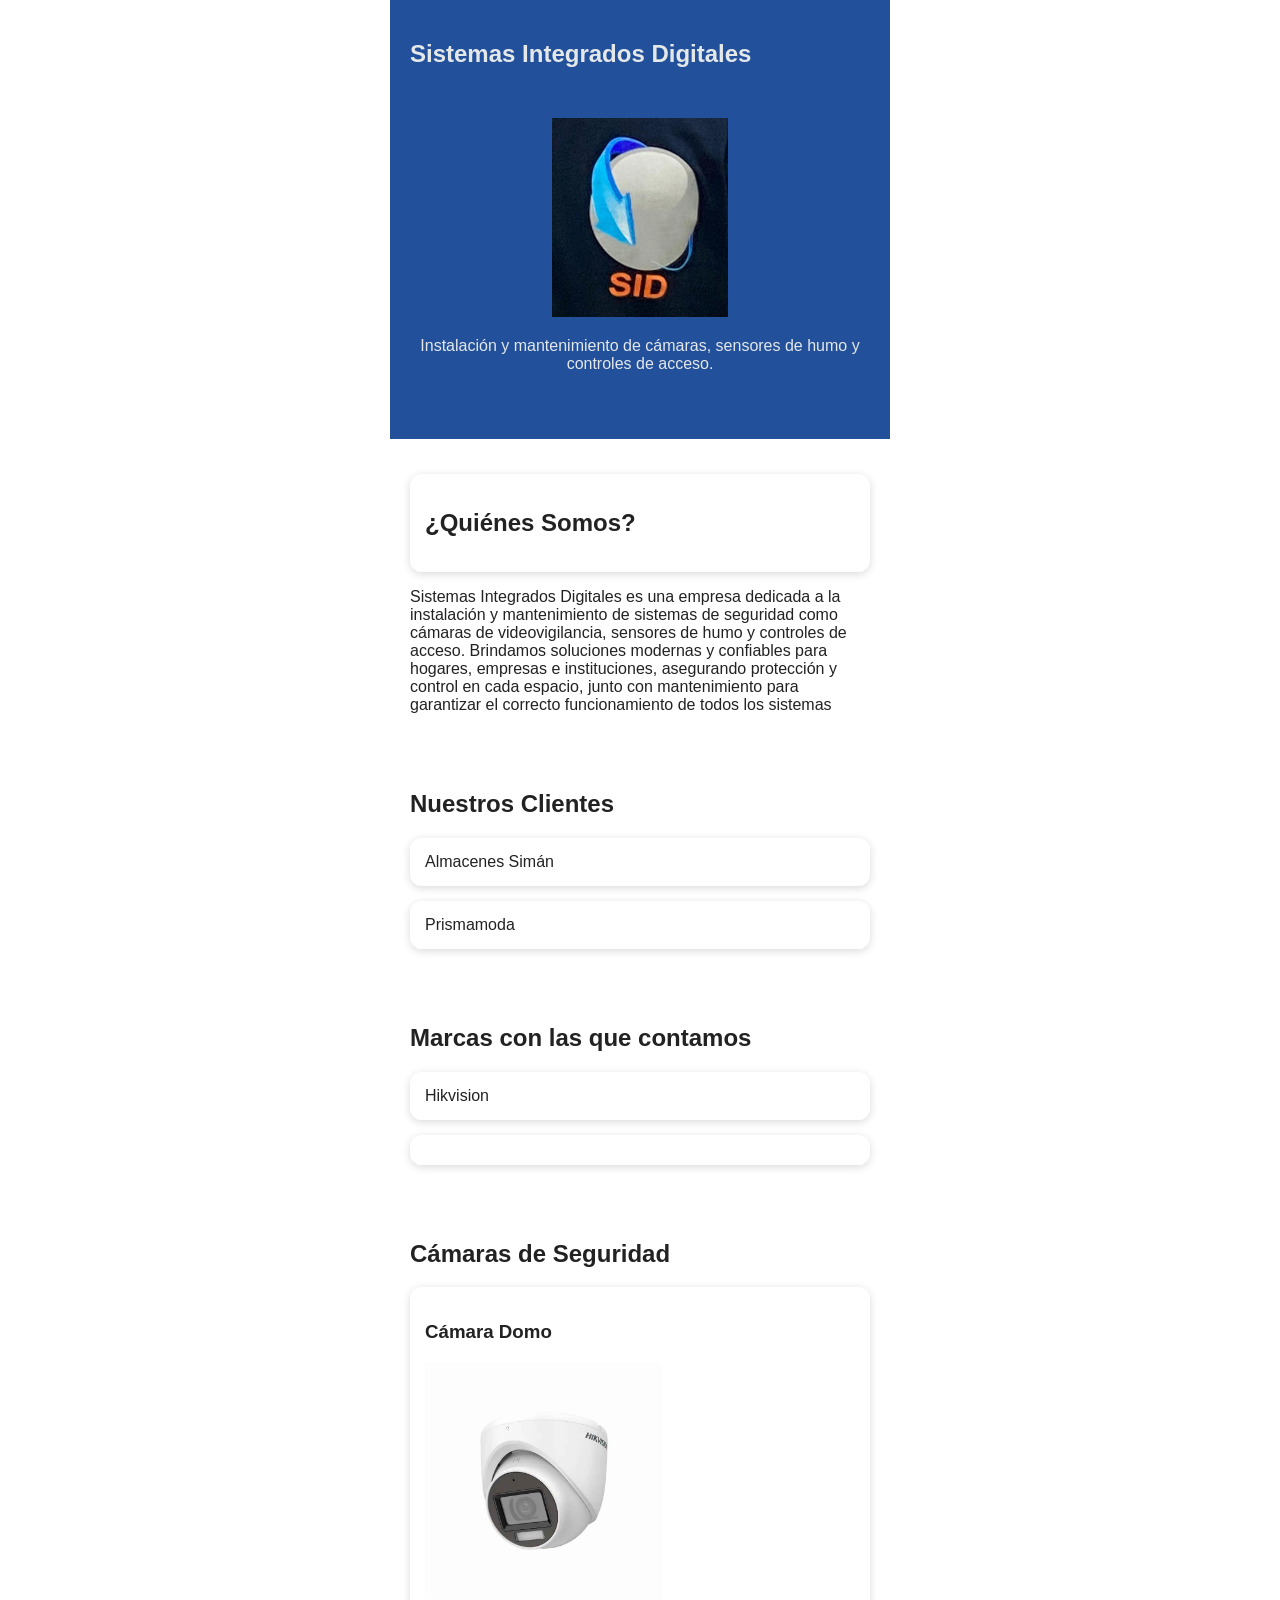
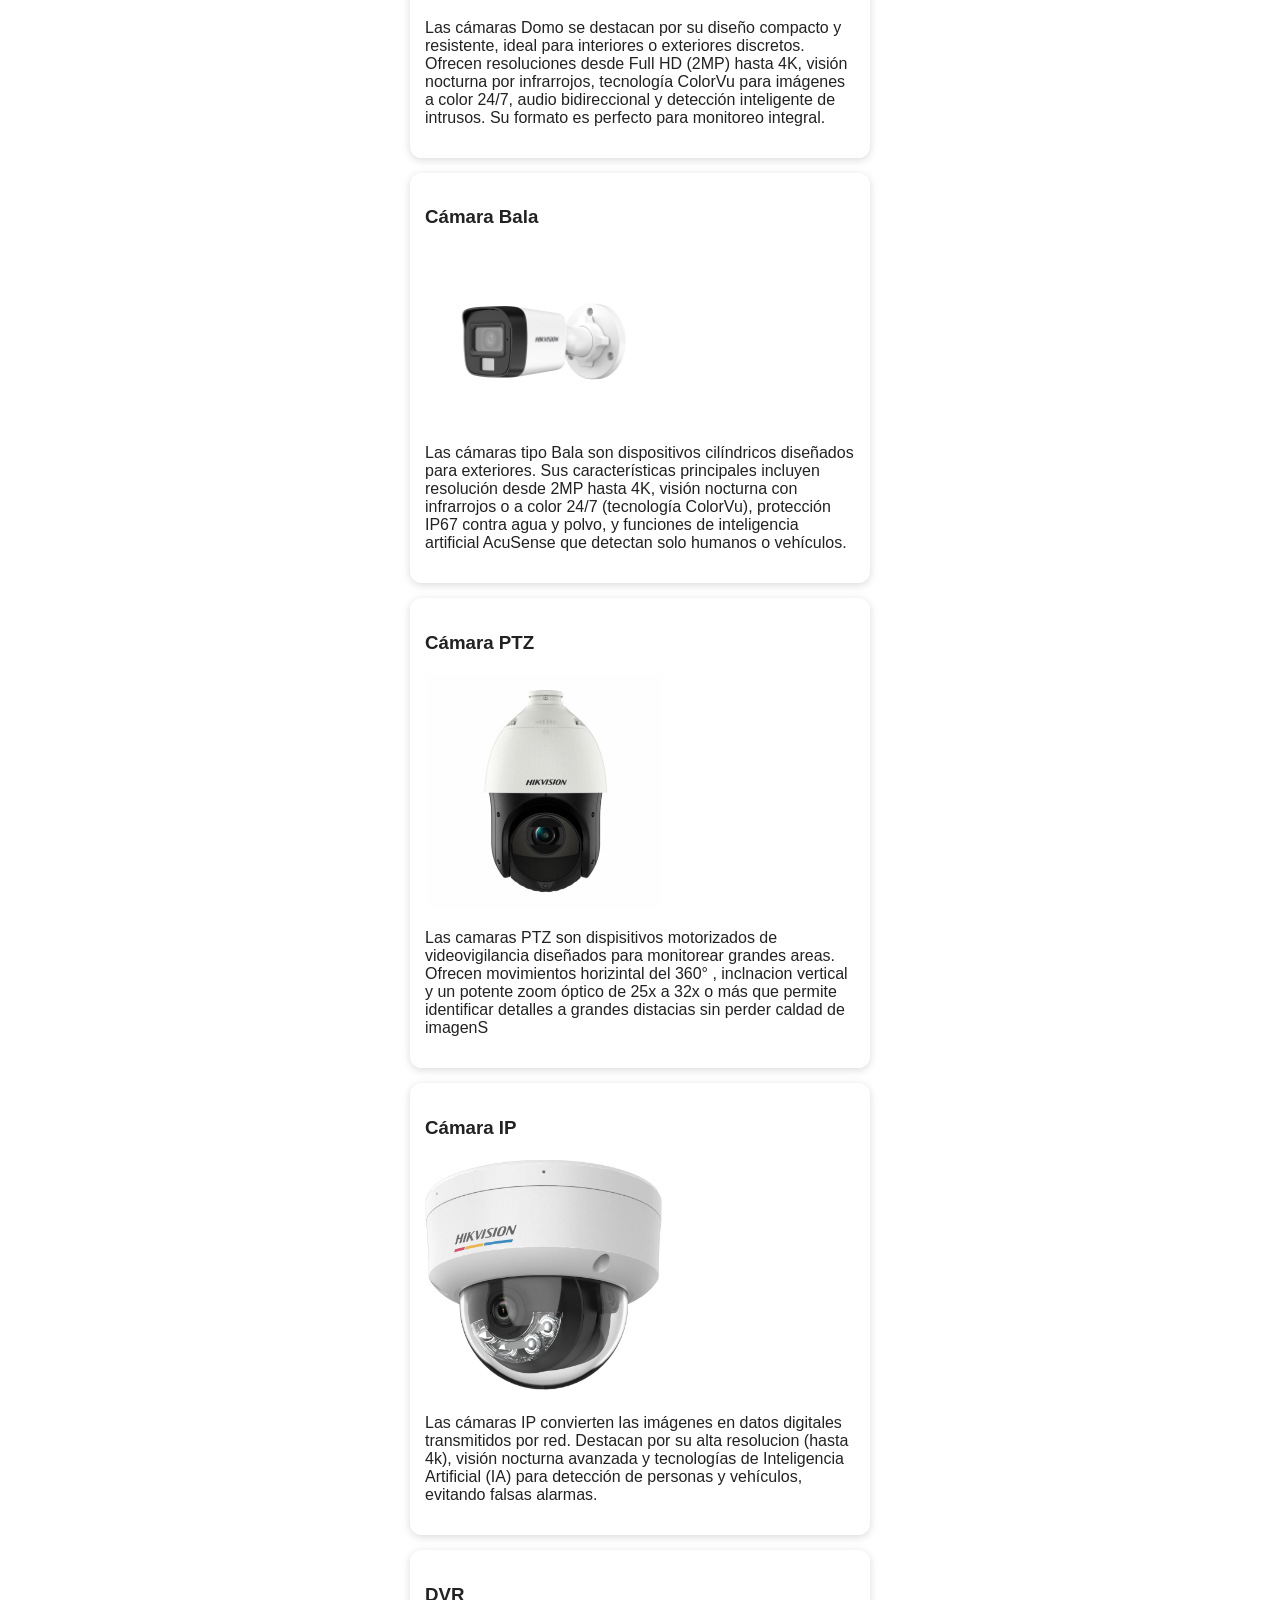
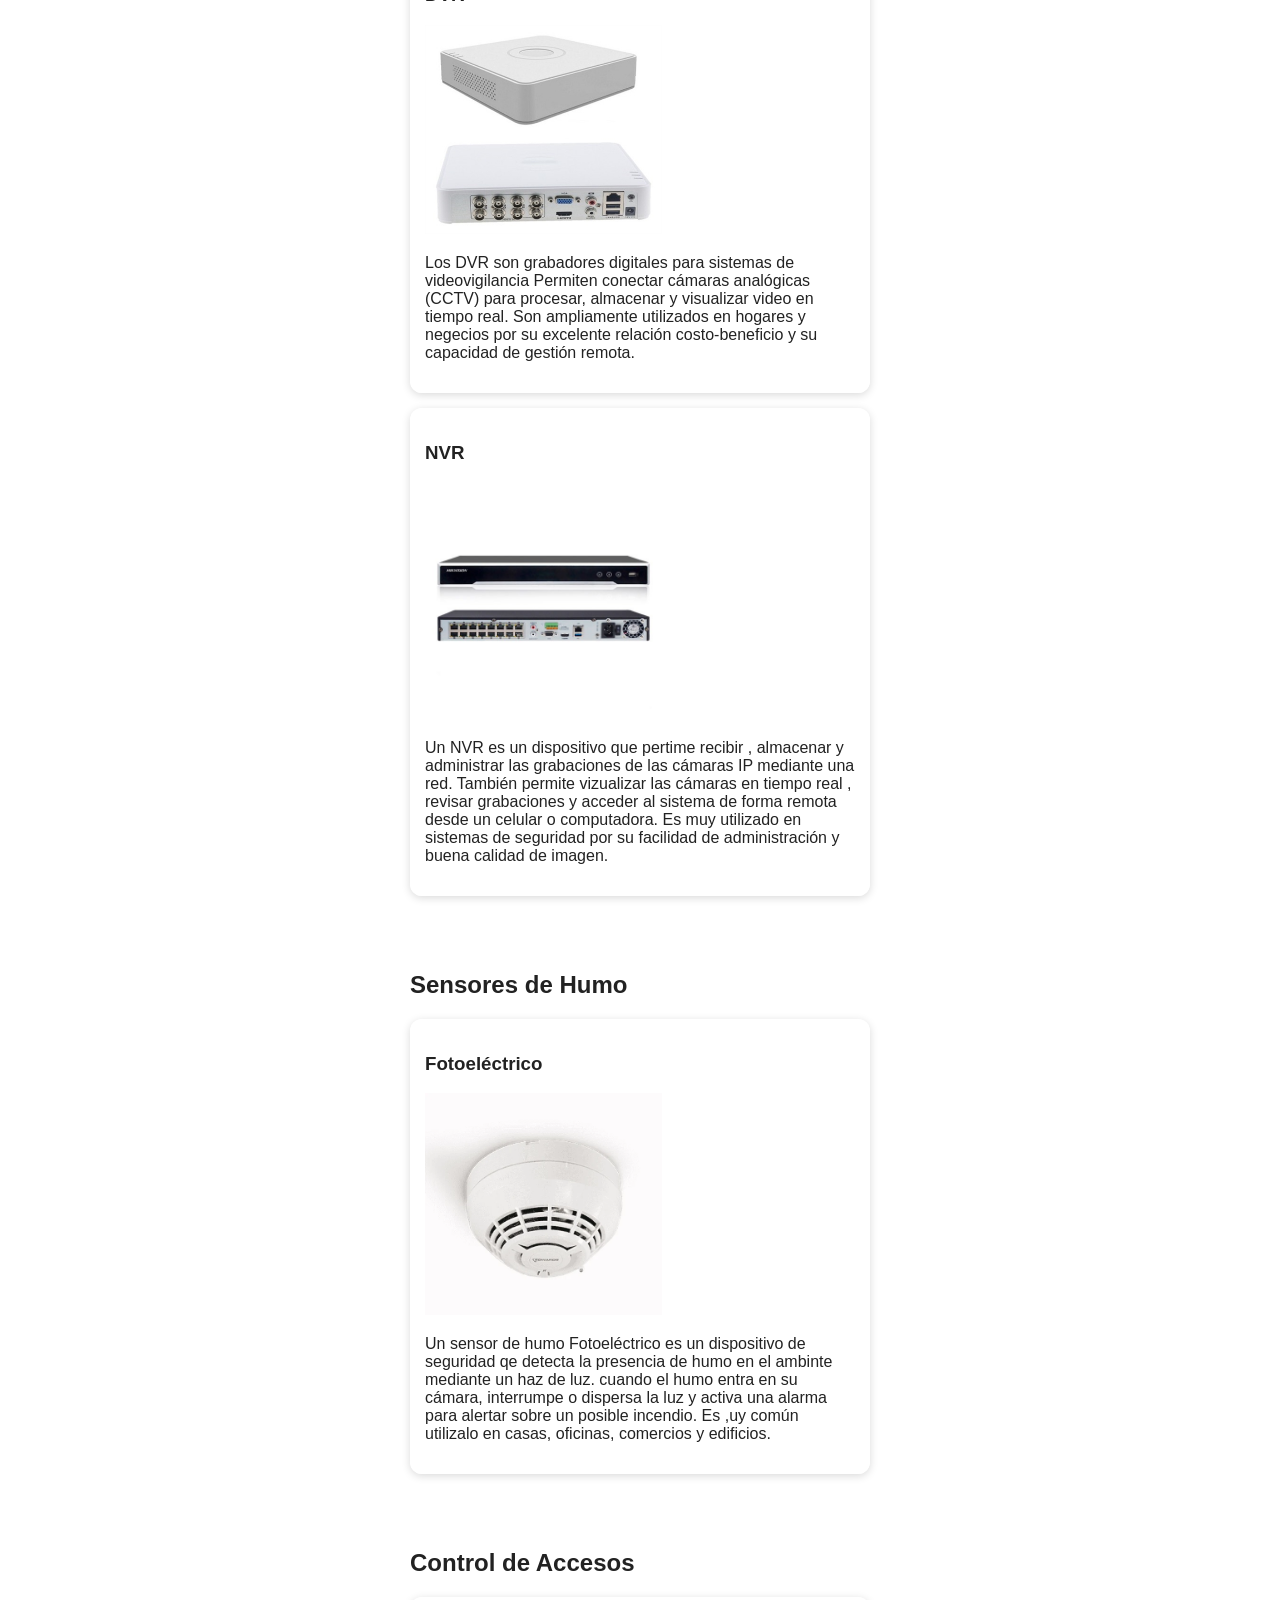
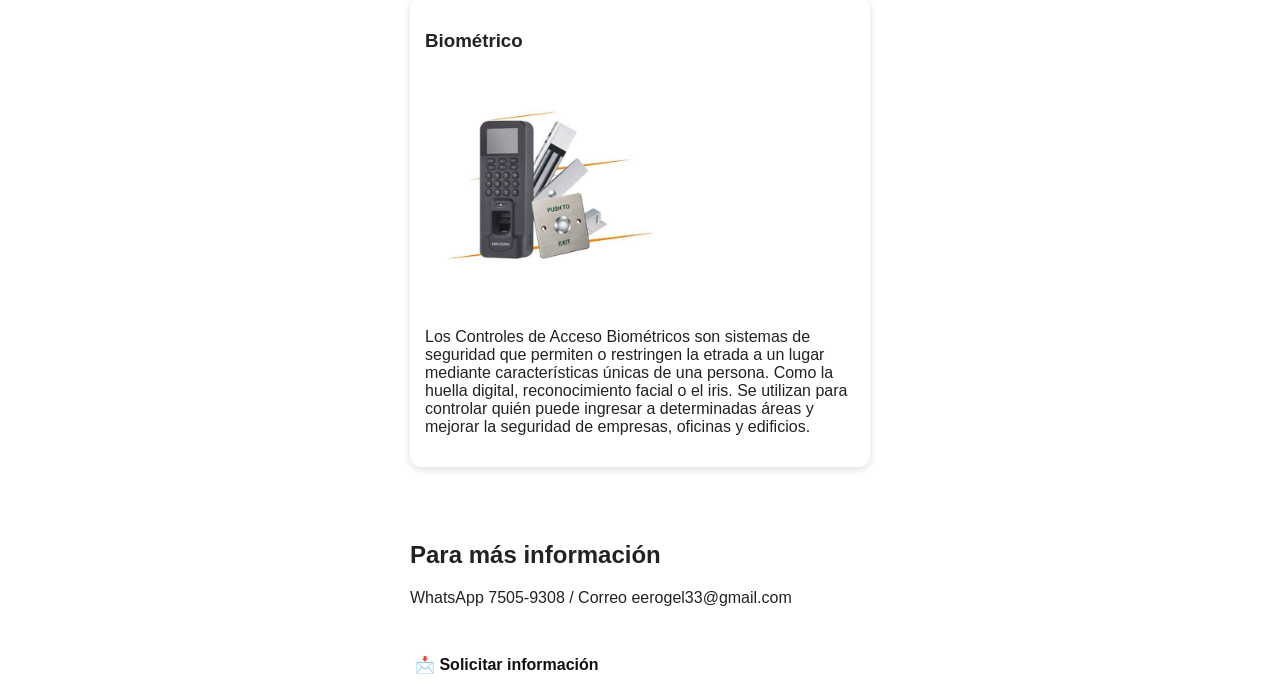
<file: index.html>
<!DOCTYPE html>
<html lang="es">
<head>
<meta charset="UTF-8">
<meta name="viewport" content="width=device-width, initial-scale=1.0">
<title>Sistemas Integrados Digitales</title>
<link rel="stylesheet" href="style.css">
</head>
<body>
<header class="hero">


<nav><h1>Sistemas Integrados Digitales</h1></nav>

<section class="banner">
<div style="display: inline-block; padding: 0; margin: 0;">
  <img src="img/logo SID.jfif" style="width: 40%; max-height: 600px; object-fit: cover;">
</div>

<p>Instalación y mantenimiento de cámaras, sensores de humo y controles de acceso.</p>
</section>
</header>



<section id="empresa"><div class="card"><h2>¿Quiénes Somos?</h2></div>
    <p>Sistemas Integrados Digitales es una empresa dedicada a la instalación y mantenimiento de sistemas de seguridad como cámaras de videovigilancia, sensores de humo y controles de acceso. Brindamos soluciones modernas y confiables para hogares, empresas e instituciones, asegurando protección y control en cada espacio, junto con mantenimiento para garantizar el correcto funcionamiento de todos los sistemas</p></section>



<section id="clientes"><h2>Nuestros Clientes</h2>
    <div class="card">Almacenes Simán</div>
    <div class="card">Prismamoda</div>
</section>


<section id="Marcas"><h2>Marcas con las que contamos</h2>
    <div class="card">Hikvision</div>
    <div class="card"></div>
</section>



<section id="camaras"><h2>Cámaras de Seguridad</h2>


<div class="card"><h3>Cámara Domo</h3>

    <div style="display: inline-block; padding: 0; margin: 0;">
  <img src="img/domo.jpg" style="width: 55%; max-height: 600px; object-fit: cover;">
</div>

<p>Las cámaras Domo se destacan por su diseño compacto y resistente, ideal para interiores o exteriores discretos. Ofrecen resoluciones desde Full HD (2MP) hasta 4K, visión nocturna por infrarrojos, tecnología ColorVu para imágenes a color 24/7, audio bidireccional y detección inteligente de intrusos. Su formato es perfecto para monitoreo integral.</p></div>



<div class="card"><h3>Cámara Bala</h3>

    <div style="display: inline-block; padding: 0; margin: 0;">
  <img src="img/bala.jpg" style="width: 55%; max-height: 600px; object-fit: cover;">
</div>
<p>Las cámaras tipo Bala son dispositivos cilíndricos diseñados para exteriores. Sus características principales incluyen resolución desde 2MP hasta 4K, visión nocturna con infrarrojos o a color 24/7 (tecnología ColorVu), protección IP67 contra agua y polvo, y funciones de inteligencia artificial AcuSense que detectan solo humanos o vehículos.</p></div>


<div class="card"><h3>Cámara PTZ</h3>

  <div style="display: inline-block; padding: 0; margin: 0;">
  <img src="img/ptz.jpg" style="width: 55%; max-height: 600px; object-fit: cover;">
</div>
<p>Las camaras PTZ son dispisitivos motorizados de videovigilancia diseñados para monitorear grandes areas. Ofrecen movimientos horizintal del 360° , inclnacion vertical y un potente zoom óptico de 25x a 32x o más que permite identificar detalles a grandes distacias sin perder caldad de imagenS</p></div>


<div class="card"><h3>Cámara IP</h3>
  <div style="display: inline-block; padding: 0; margin: 0;">
  <img src="img/ip.jpg" style="width: 55%; max-height: 600px; object-fit: cover;">
</div>
  <p>Las cámaras IP convierten las imágenes en datos digitales transmitidos por red. Destacan por su alta resolucion (hasta 4k), visión nocturna avanzada y tecnologías de Inteligencia Artificial (IA) para detección de personas y vehículos, evitando falsas alarmas. </p></div>


<div class="card"><h3>DVR</h3>
   <div style="display: inline-block; padding: 0; margin: 0;">
  <img src="img/DVR.jpg" style="width: 55%; max-height: 600px; object-fit: cover;">
</div>
  <p>Los DVR son grabadores digitales para sistemas de videovigilancia Permiten conectar cámaras analógicas (CCTV) para procesar, almacenar y visualizar video en tiempo real. Son ampliamente utilizados en hogares y negecios por su excelente relación costo-beneficio y su capacidad de gestión remota.</p></div>

<div class="card"><h3>NVR</h3>
   <div style="display: inline-block; padding: 0; margin: 0;">
  <img src="img/NVR.jpg" style="width: 55%; max-height: 600px; object-fit: cover;">
</div>
  <p>Un NVR es un dispositivo que pertime recibir , almacenar y administrar las grabaciones de las cámaras IP mediante una red. También permite vizualizar las cámaras en tiempo real , revisar grabaciones y acceder al sistema de forma remota desde un celular o computadora. Es muy utilizado en sistemas de seguridad por su facilidad de administración y buena calidad de imagen. </p></div>
</section>

<section id="humo"><h2>Sensores de Humo</h2>

  <div class="card"><h3>Fotoeléctrico</h3>
     <div style="display: inline-block; padding: 0; margin: 0;">
  <img src="img/sensor.webp" style="width: 55%; max-height: 600px; object-fit: cover;">
</div>
    <p>Un sensor de humo Fotoeléctrico es un dispositivo de seguridad qe detecta la presencia de humo en el ambinte mediante un haz de luz. cuando el humo entra en su cámara, interrumpe o dispersa la luz y activa una alarma para alertar sobre un posible incendio. Es ,uy común utilizalo en casas, oficinas, comercios y edificios. </p></div></section>

<section id="acceso"><h2>Control de Accesos</h2>

  <div class="card"><h3>Biométrico</h3>
    <div style="display: inline-block; padding: 0; margin: 0;">
  <img src="img/acceso.jpeg" style="width: 55%; max-height: 600px; object-fit: cover;">
</div>
    <p>Los Controles de Acceso Biométricos son sistemas de seguridad que permiten o restringen la etrada a un lugar mediante características únicas de una persona. Como la huella digital, reconocimiento facial o el iris. Se utilizan para controlar quién puede ingresar a determinadas áreas y mejorar la seguridad de empresas, oficinas y edificios. </p></div></section>


<section id="contacto"><h2>Para más información</h2>
  <p>WhatsApp  7505-9308 /  Correo  eerogel33@gmail.com</p></section>


<script src="script.js"></script>


<a href="mailto:rogelb29@gmail.com?subject=Consulta%20sobre%20servicios" class="btn-correo">
    📩 Solicitar información
</a>
</body></html>
</file>
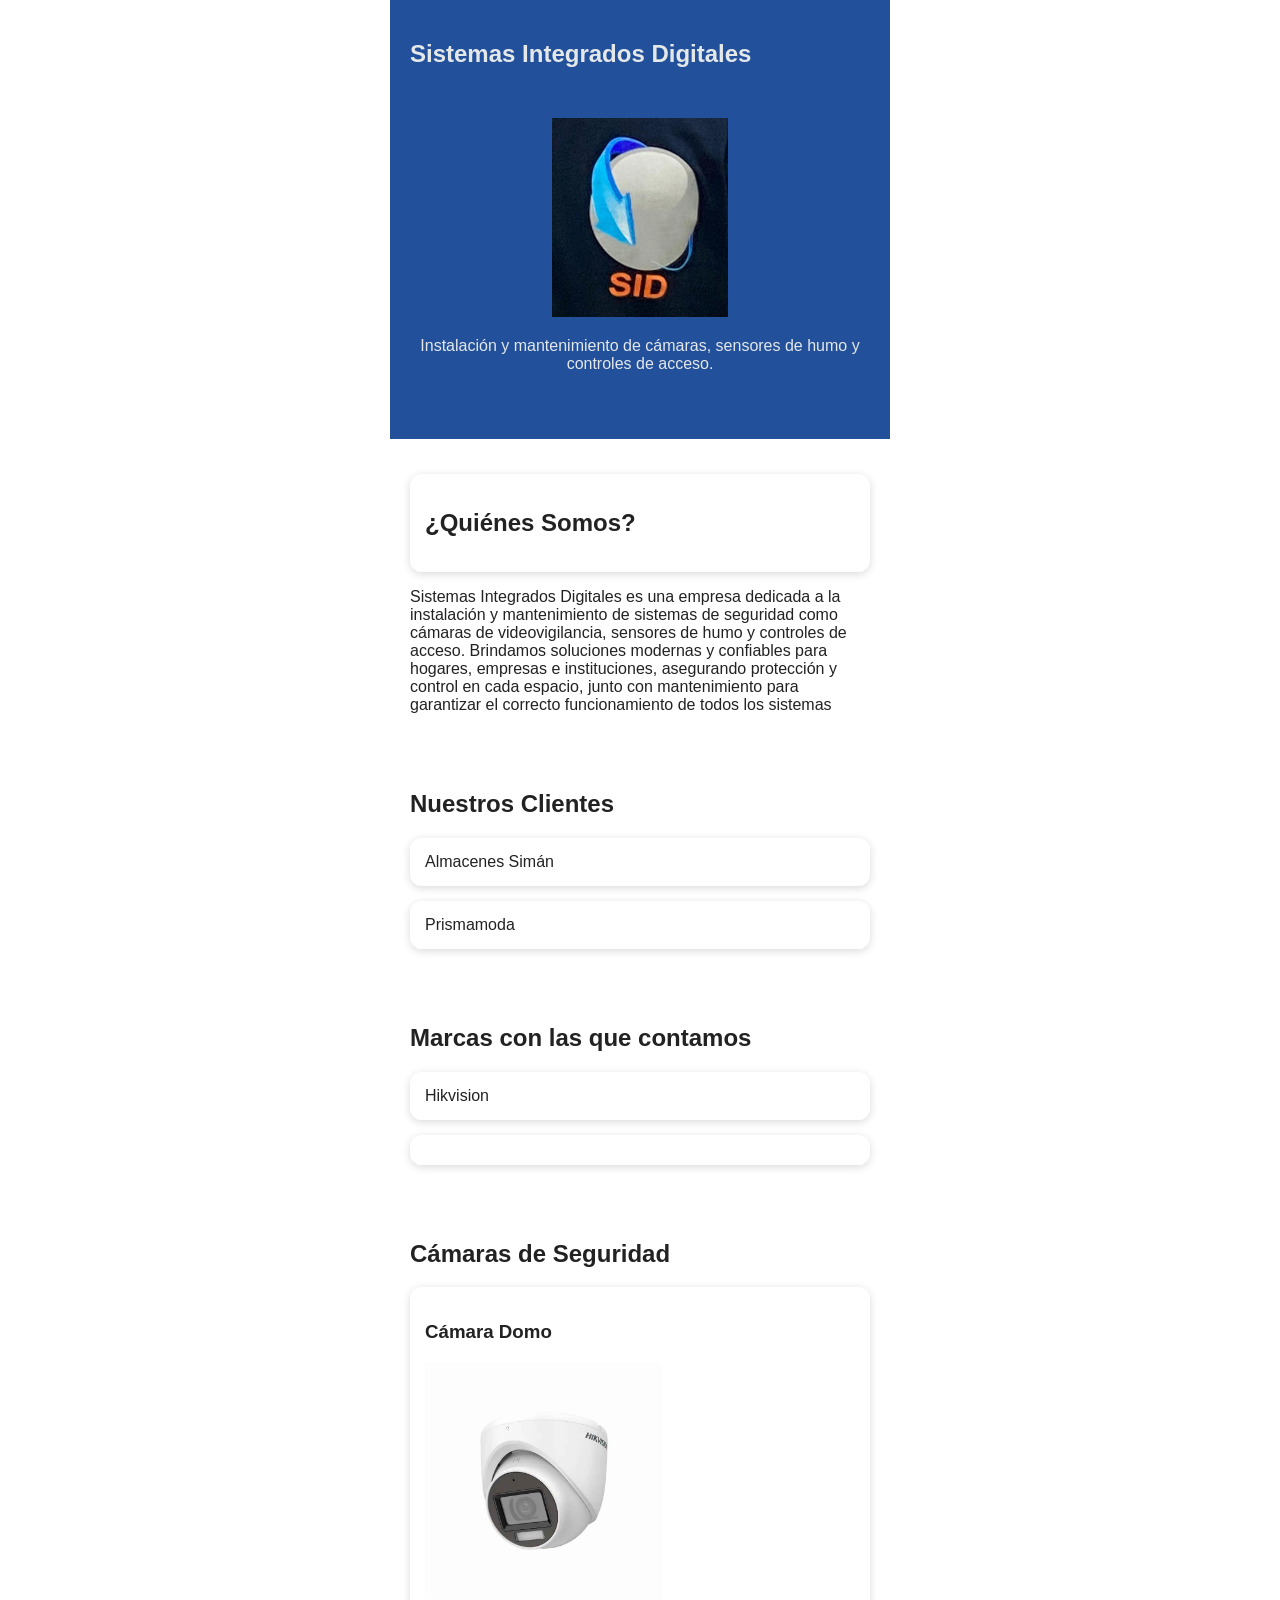
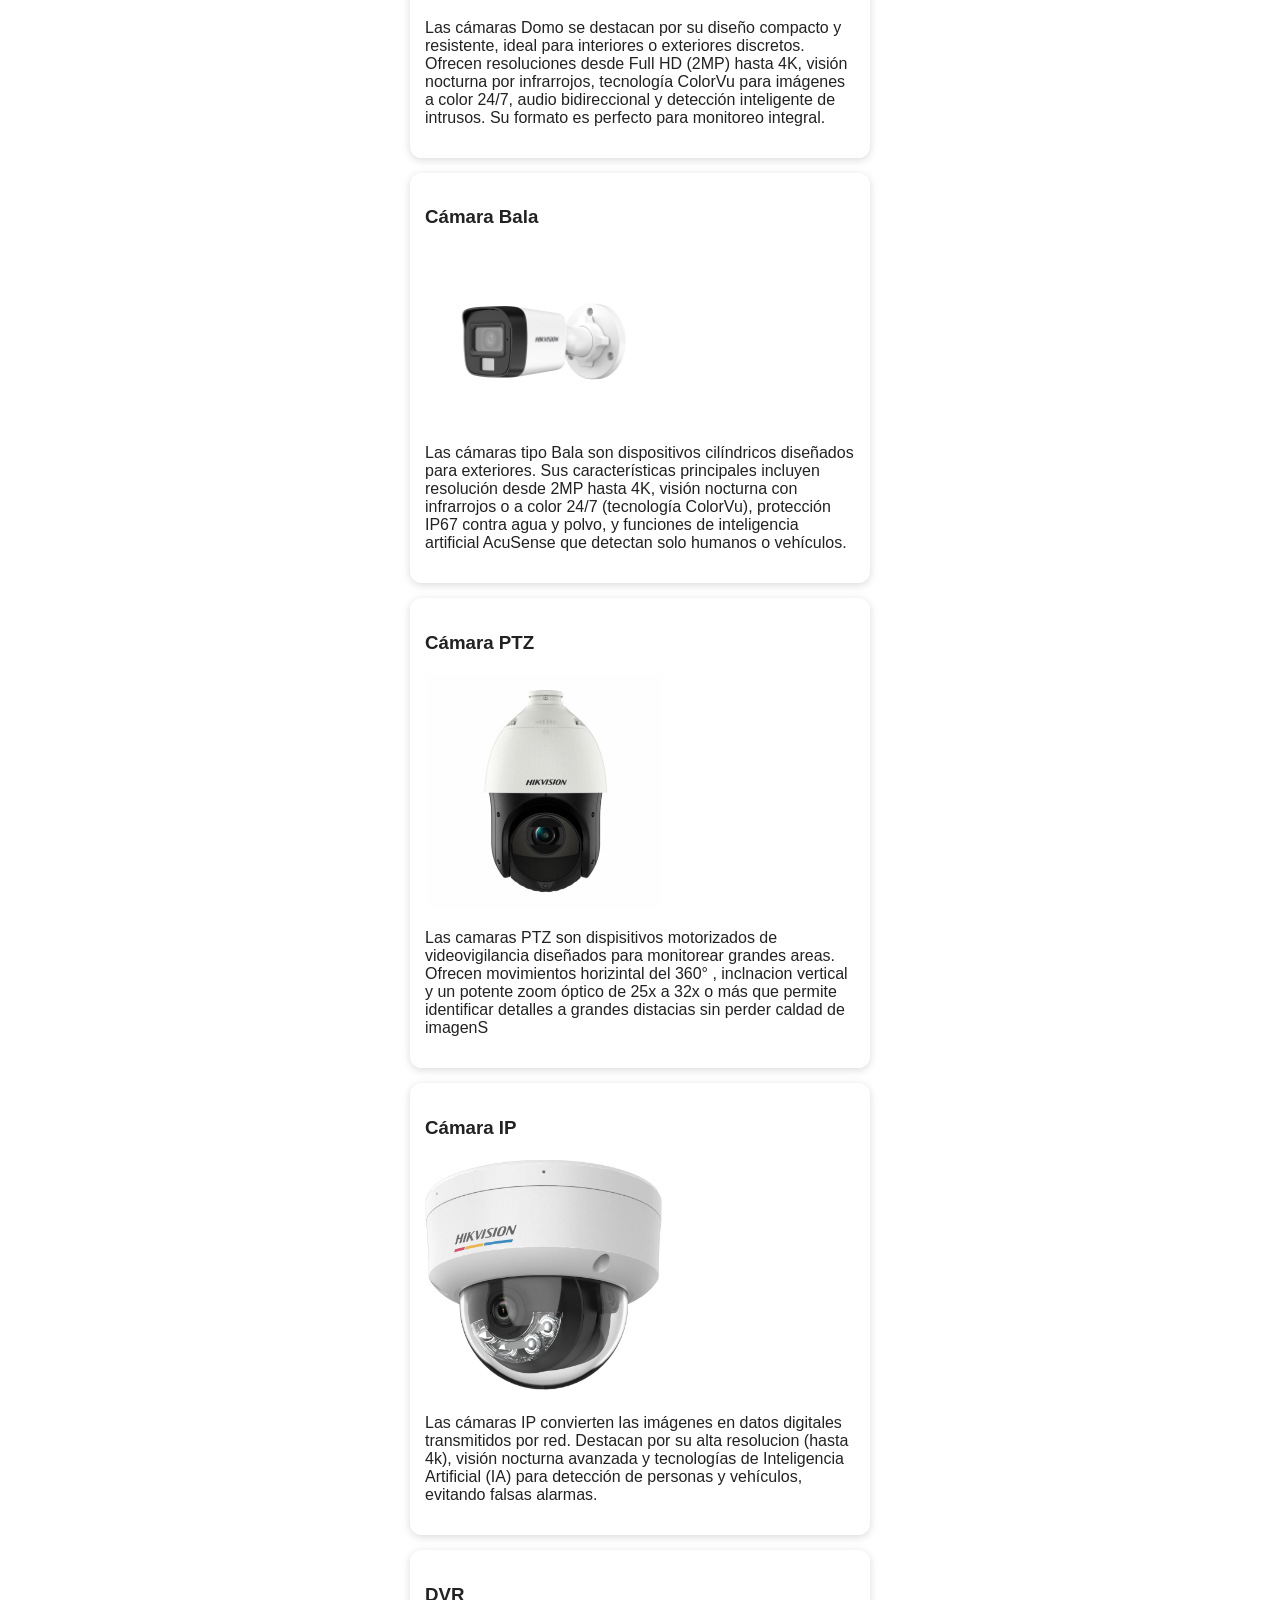
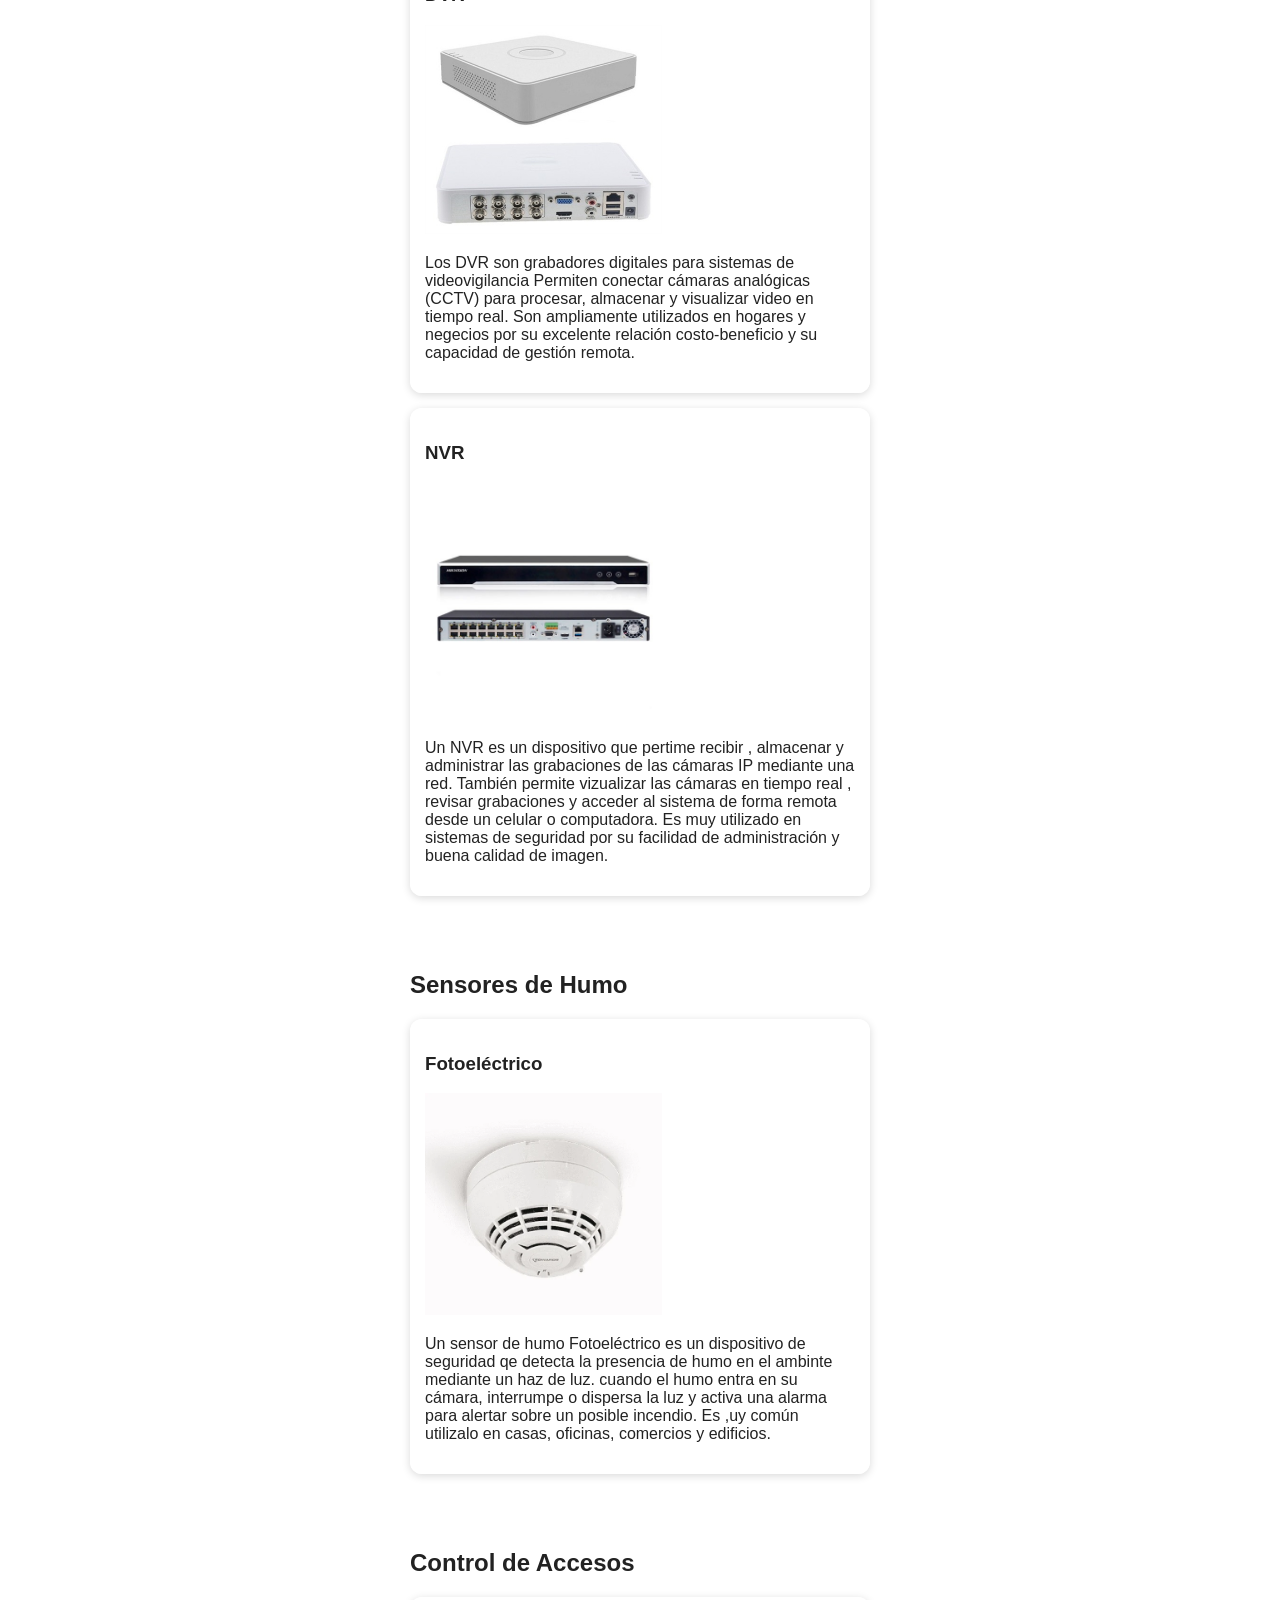
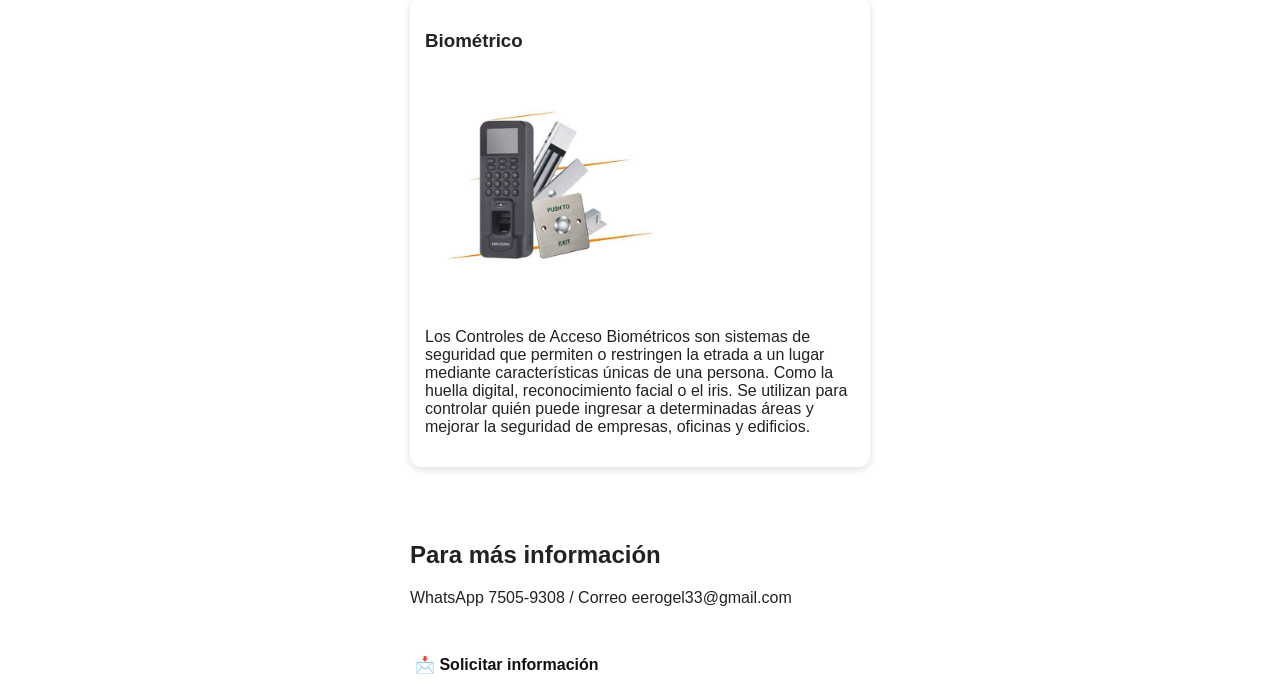
<file: index.html.html>
<!DOCTYPE html>
<html lang="es">
<head>
<meta charset="UTF-8">
<meta name="viewport" content="width=device-width, initial-scale=1.0">
<title>Sistemas Integrados Digitales</title>
<link rel="stylesheet" href="style.css">
</head>
<body>
<header class="hero">


<nav><h1>Sistemas Integrados Digitales</h1></nav>

<section class="banner">
<div style="display: inline-block; padding: 0; margin: 0;">
  <img src="img/logo SID.jfif" style="width: 40%; max-height: 600px; object-fit: cover;">
</div>

<p>Instalación y mantenimiento de cámaras, sensores de humo y controles de acceso.</p>
</section>
</header>



<section id="empresa"><div class="card"><h2>¿Quiénes Somos?</h2></div>
    <p>Sistemas Integrados Digitales es una empresa dedicada a la instalación y mantenimiento de sistemas de seguridad como cámaras de videovigilancia, sensores de humo y controles de acceso. Brindamos soluciones modernas y confiables para hogares, empresas e instituciones, asegurando protección y control en cada espacio, junto con mantenimiento para garantizar el correcto funcionamiento de todos los sistemas</p></section>



<section id="clientes"><h2>Nuestros Clientes</h2>
    <div class="card">Almacenes Simán</div>
    <div class="card">Prismamoda</div>
</section>


<section id="Marcas"><h2>Marcas con las que contamos</h2>
    <div class="card">Hikvision</div>
    <div class="card"></div>
</section>



<section id="camaras"><h2>Cámaras de Seguridad</h2>


<div class="card"><h3>Cámara Domo</h3>

    <div style="display: inline-block; padding: 0; margin: 0;">
  <img src="img/domo.jpg" style="width: 55%; max-height: 600px; object-fit: cover;">
</div>

<p>Las cámaras Domo se destacan por su diseño compacto y resistente, ideal para interiores o exteriores discretos. Ofrecen resoluciones desde Full HD (2MP) hasta 4K, visión nocturna por infrarrojos, tecnología ColorVu para imágenes a color 24/7, audio bidireccional y detección inteligente de intrusos. Su formato es perfecto para monitoreo integral.</p></div>



<div class="card"><h3>Cámara Bala</h3>

    <div style="display: inline-block; padding: 0; margin: 0;">
  <img src="img/bala.jpg" style="width: 55%; max-height: 600px; object-fit: cover;">
</div>
<p>Las cámaras tipo Bala son dispositivos cilíndricos diseñados para exteriores. Sus características principales incluyen resolución desde 2MP hasta 4K, visión nocturna con infrarrojos o a color 24/7 (tecnología ColorVu), protección IP67 contra agua y polvo, y funciones de inteligencia artificial AcuSense que detectan solo humanos o vehículos.</p></div>


<div class="card"><h3>Cámara PTZ</h3>

  <div style="display: inline-block; padding: 0; margin: 0;">
  <img src="img/ptz.jpg" style="width: 55%; max-height: 600px; object-fit: cover;">
</div>
<p>Las camaras PTZ son dispisitivos motorizados de videovigilancia diseñados para monitorear grandes areas. Ofrecen movimientos horizintal del 360° , inclnacion vertical y un potente zoom óptico de 25x a 32x o más que permite identificar detalles a grandes distacias sin perder caldad de imagenS</p></div>


<div class="card"><h3>Cámara IP</h3>
  <div style="display: inline-block; padding: 0; margin: 0;">
  <img src="img/ip.jpg" style="width: 55%; max-height: 600px; object-fit: cover;">
</div>
  <p>Las cámaras IP convierten las imágenes en datos digitales transmitidos por red. Destacan por su alta resolucion (hasta 4k), visión nocturna avanzada y tecnologías de Inteligencia Artificial (IA) para detección de personas y vehículos, evitando falsas alarmas. </p></div>


<div class="card"><h3>DVR</h3>
   <div style="display: inline-block; padding: 0; margin: 0;">
  <img src="img/DVR.jpg" style="width: 55%; max-height: 600px; object-fit: cover;">
</div>
  <p>Los DVR son grabadores digitales para sistemas de videovigilancia Permiten conectar cámaras analógicas (CCTV) para procesar, almacenar y visualizar video en tiempo real. Son ampliamente utilizados en hogares y negecios por su excelente relación costo-beneficio y su capacidad de gestión remota.</p></div>

<div class="card"><h3>NVR</h3>
   <div style="display: inline-block; padding: 0; margin: 0;">
  <img src="img/NVR.jpg" style="width: 55%; max-height: 600px; object-fit: cover;">
</div>
  <p>Un NVR es un dispositivo que pertime recibir , almacenar y administrar las grabaciones de las cámaras IP mediante una red. También permite vizualizar las cámaras en tiempo real , revisar grabaciones y acceder al sistema de forma remota desde un celular o computadora. Es muy utilizado en sistemas de seguridad por su facilidad de administración y buena calidad de imagen. </p></div>
</section>

<section id="humo"><h2>Sensores de Humo</h2>

  <div class="card"><h3>Fotoeléctrico</h3>
     <div style="display: inline-block; padding: 0; margin: 0;">
  <img src="img/sensor.webp" style="width: 55%; max-height: 600px; object-fit: cover;">
</div>
    <p>Un sensor de humo Fotoeléctrico es un dispositivo de seguridad qe detecta la presencia de humo en el ambinte mediante un haz de luz. cuando el humo entra en su cámara, interrumpe o dispersa la luz y activa una alarma para alertar sobre un posible incendio. Es ,uy común utilizalo en casas, oficinas, comercios y edificios. </p></div></section>

<section id="acceso"><h2>Control de Accesos</h2>

  <div class="card"><h3>Biométrico</h3>
    <div style="display: inline-block; padding: 0; margin: 0;">
  <img src="img/acceso.jpeg" style="width: 55%; max-height: 600px; object-fit: cover;">
</div>
    <p>Los Controles de Acceso Biométricos son sistemas de seguridad que permiten o restringen la etrada a un lugar mediante características únicas de una persona. Como la huella digital, reconocimiento facial o el iris. Se utilizan para controlar quién puede ingresar a determinadas áreas y mejorar la seguridad de empresas, oficinas y edificios. </p></div></section>


<section id="contacto"><h2>Para más información</h2>
  <p>WhatsApp  7505-9308 /  Correo  eerogel33@gmail.com</p></section>


<script src="script.js"></script>


<a href="https://mail.google.com/mail/?view=cm&fs=1&to=rogelb29@gmail.com&su=Consulta%20sobre%20servicios" 
   target="_blank" 
   class="btn-correo">
   📩 Solicitar información
</a>

</body></html>
</file>
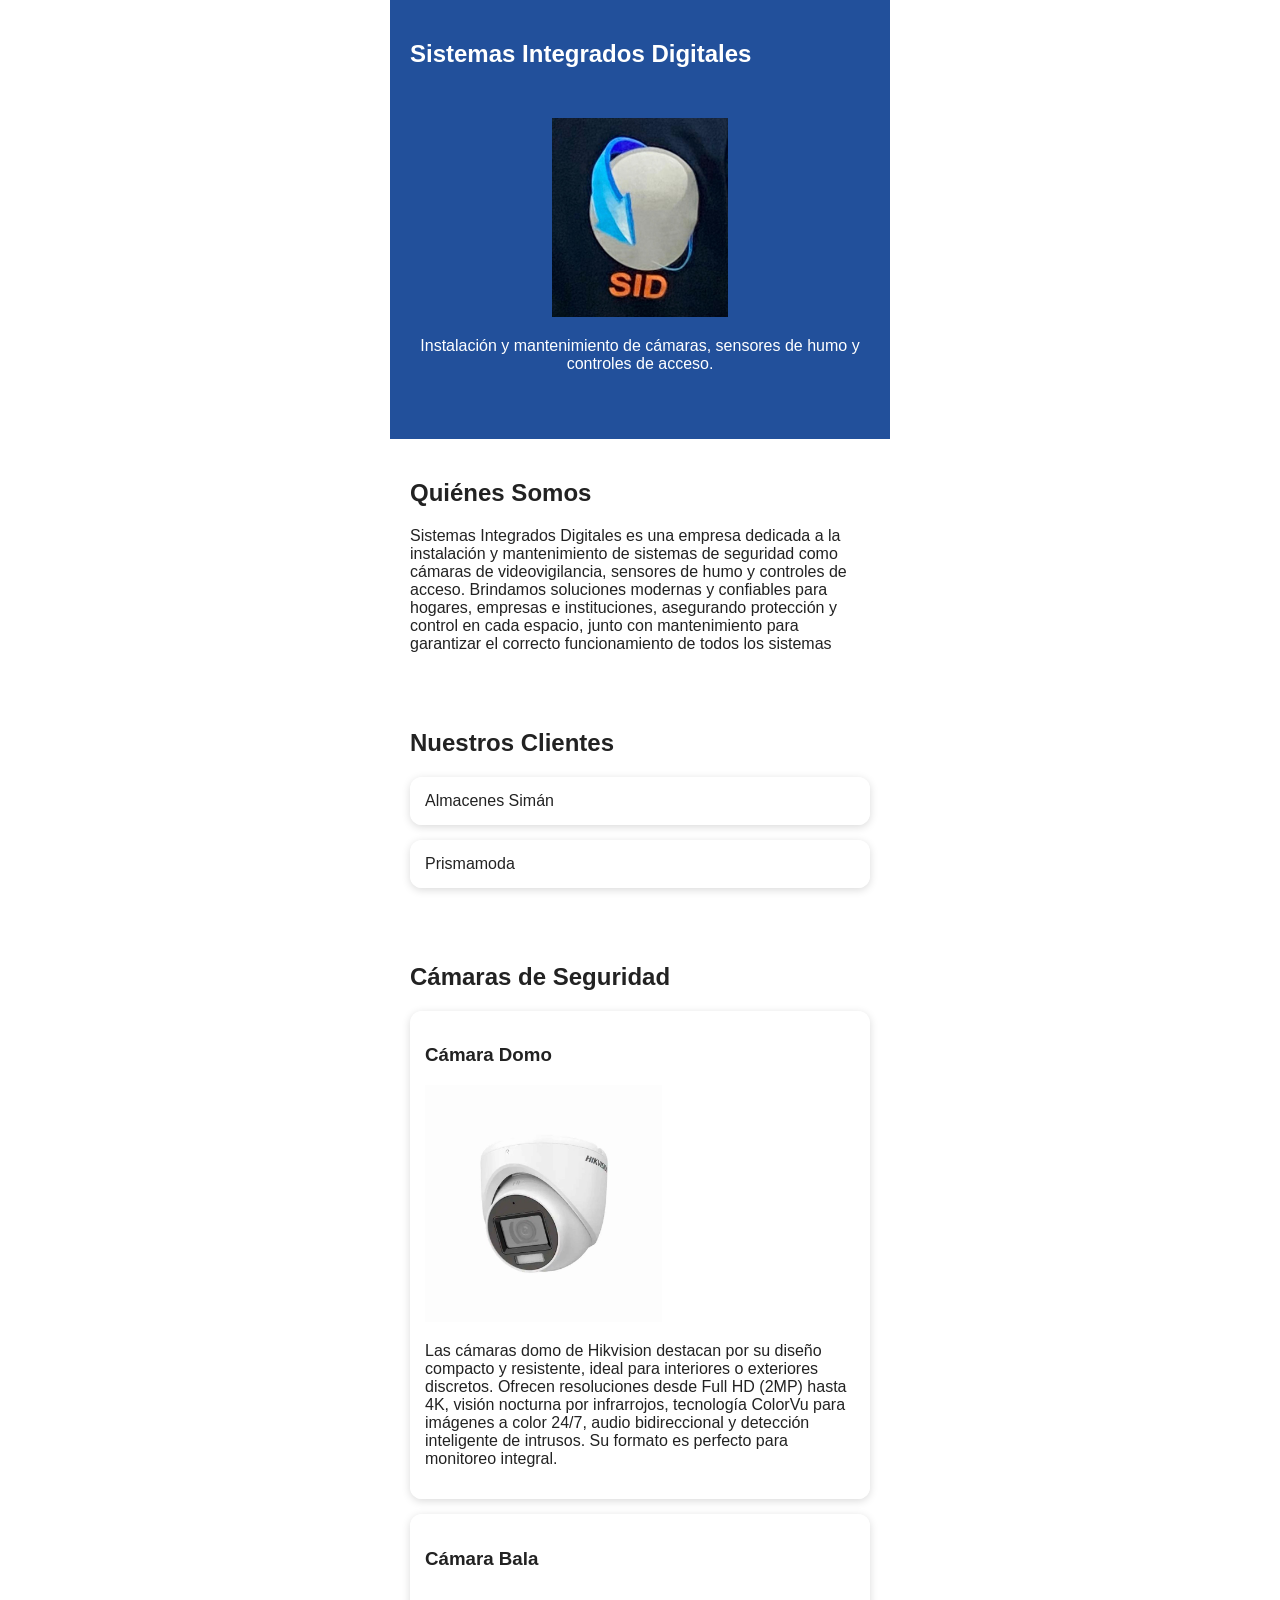
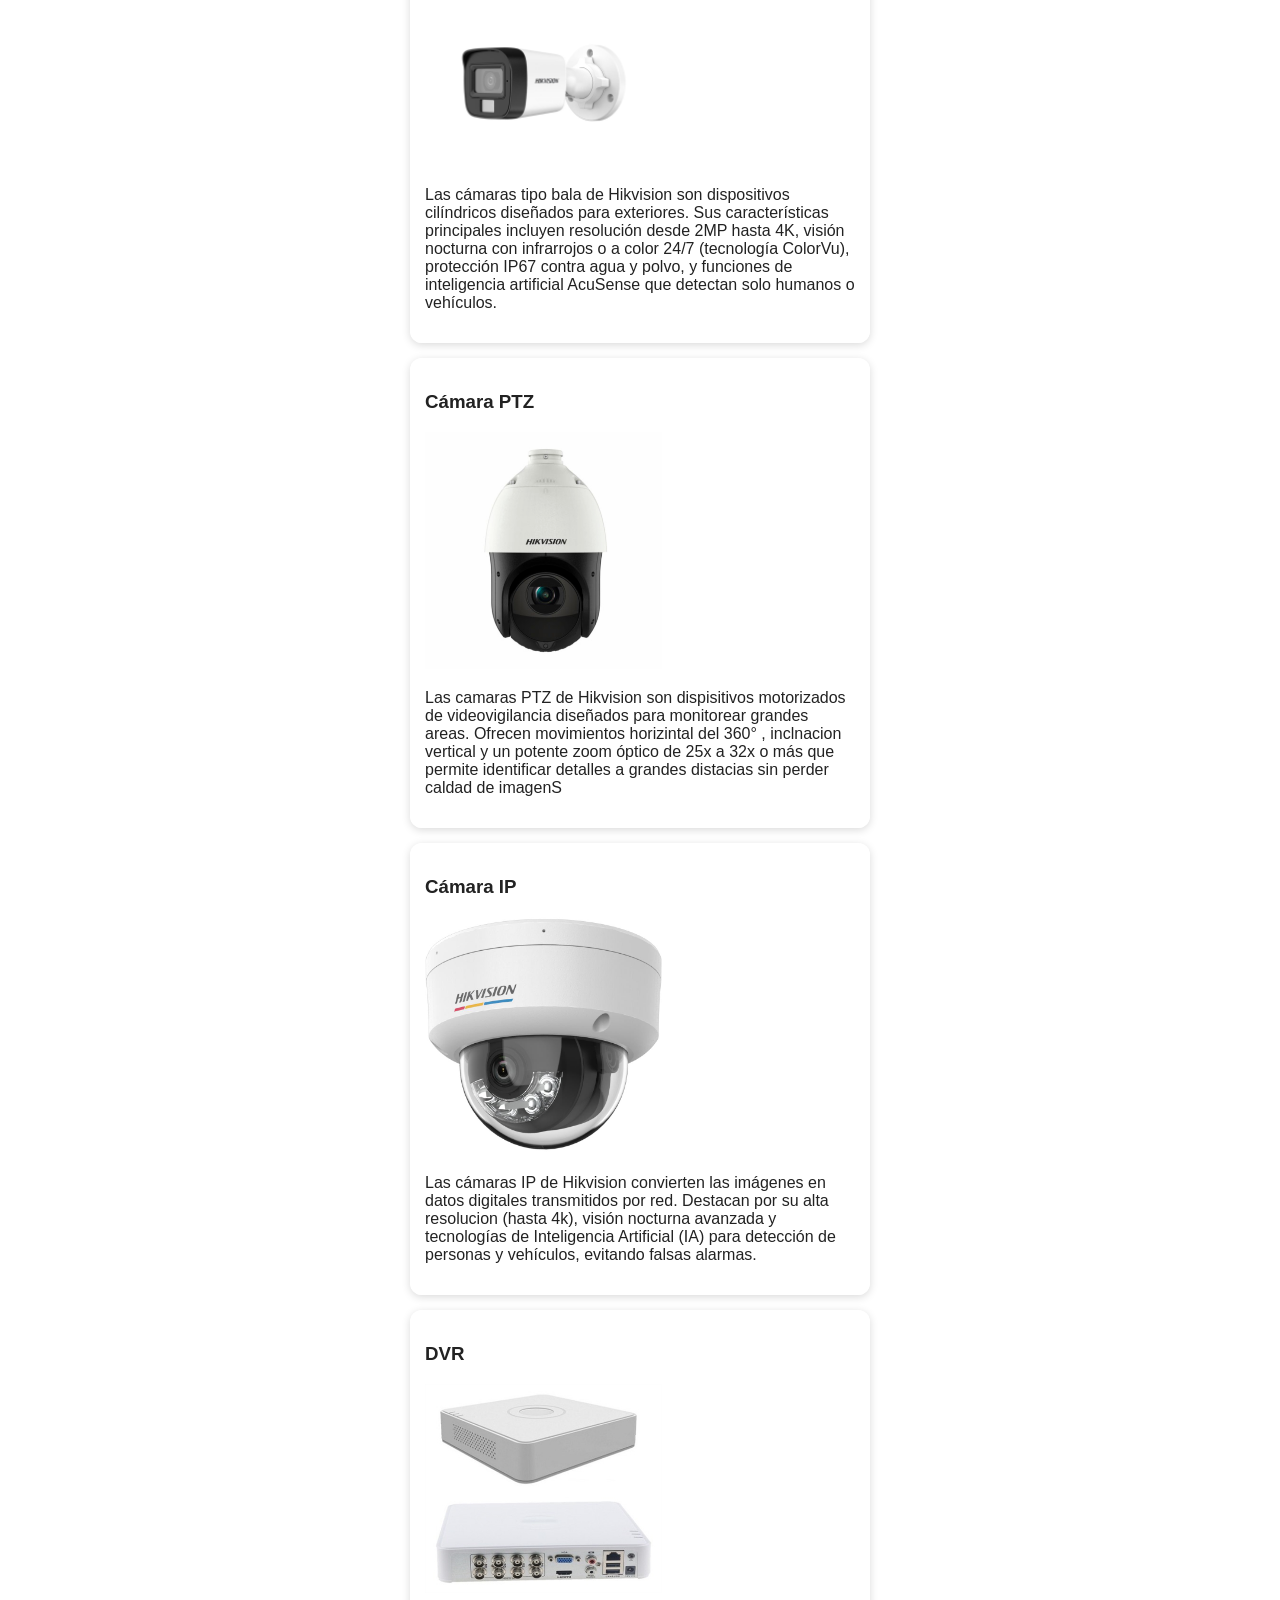
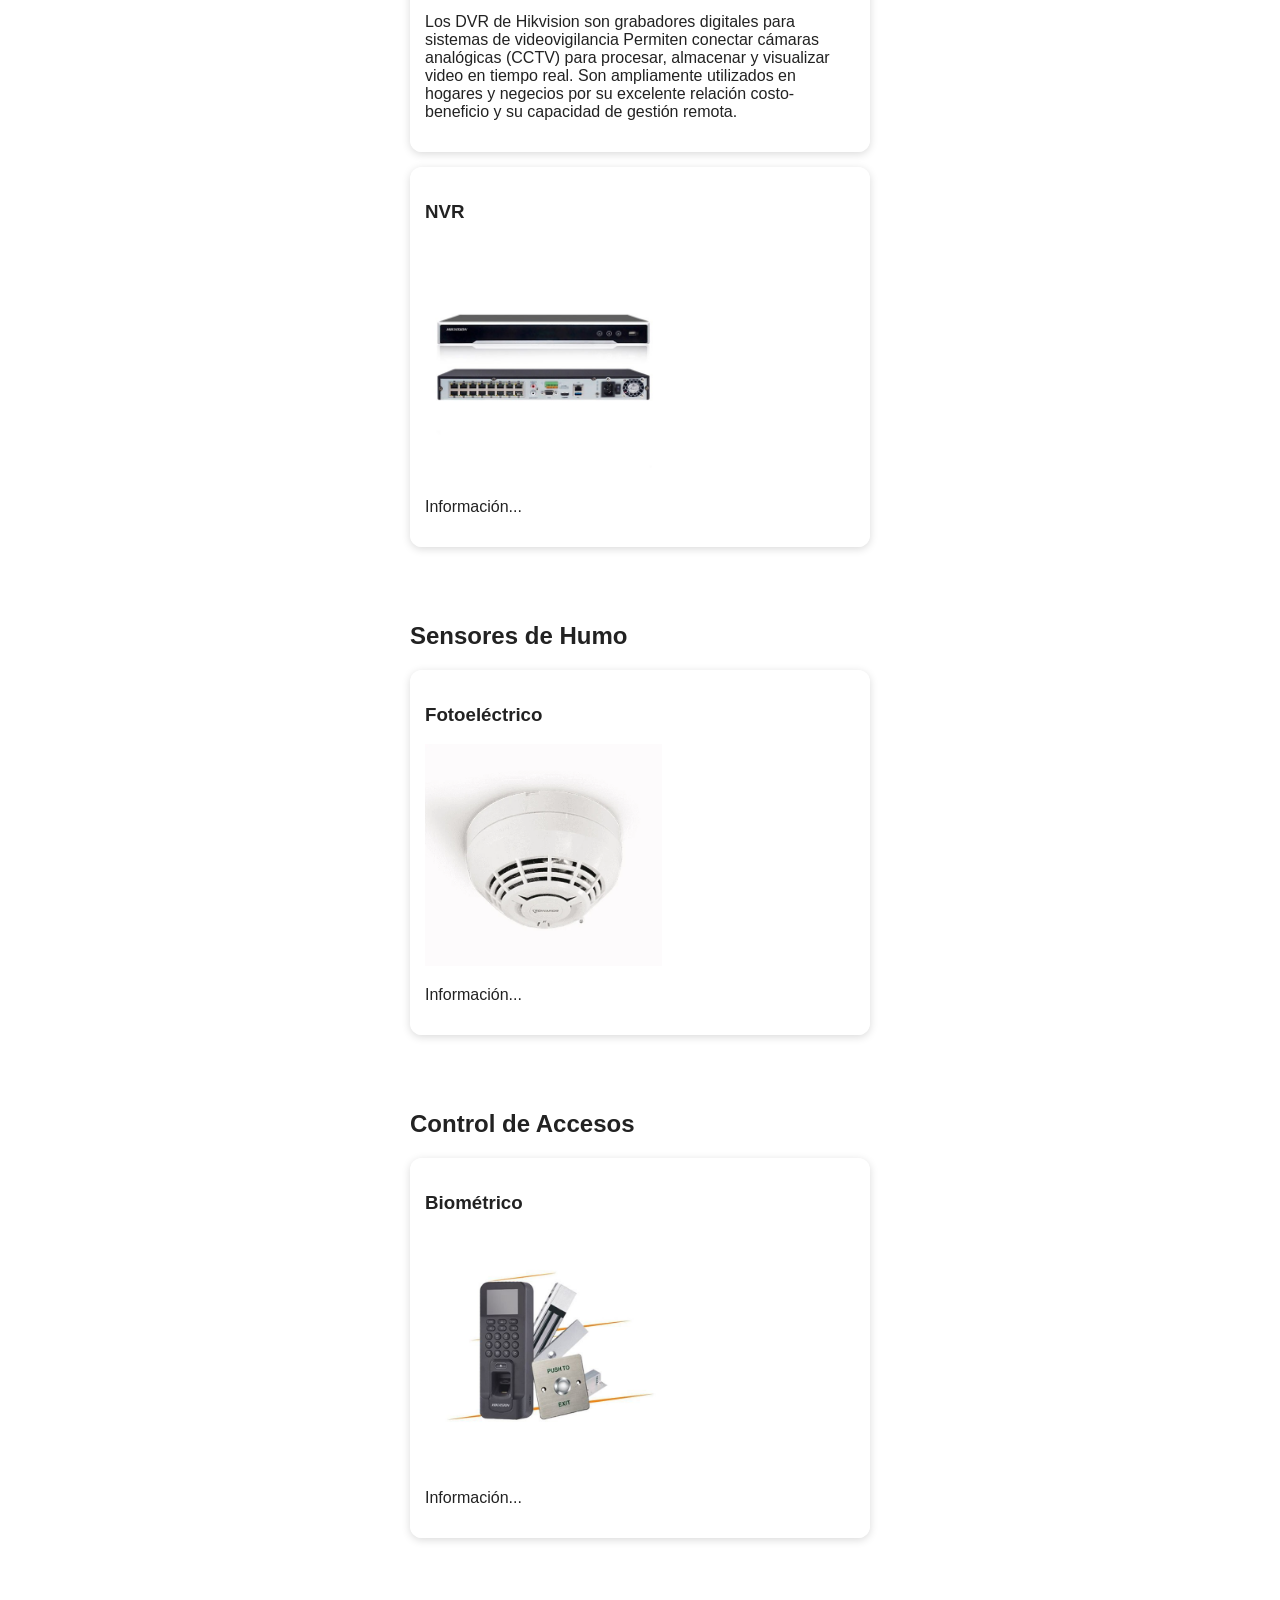
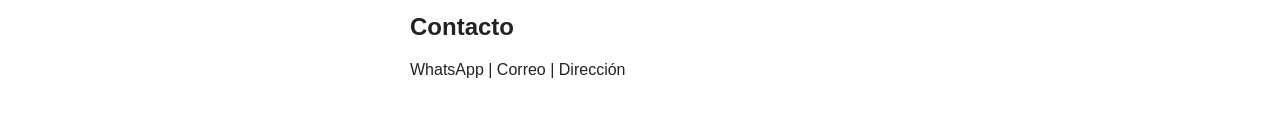
<file: SID/index.html.html>
<!DOCTYPE html>
<html lang="es">
<head>
<meta charset="UTF-8">
<meta name="viewport" content="width=device-width, initial-scale=1.0">
<title>Sistemas Integrados Digitales</title>
<link rel="stylesheet" href="style.css">
</head>
<body>
<header class="hero">


<nav><h1>Sistemas Integrados Digitales</h1></nav>

<section class="banner">
<div style="display: inline-block; padding: 0; margin: 0;">
  <img src="img/logo SID.jfif" style="width: 40%; max-height: 600px; object-fit: cover;">
</div>

<p>Instalación y mantenimiento de cámaras, sensores de humo y controles de acceso.</p>
</section>
</header>

<section id="empresa"><h2>Quiénes Somos</h2>
    <p>Sistemas Integrados Digitales es una empresa dedicada a la instalación y mantenimiento de sistemas de seguridad como cámaras de videovigilancia, sensores de humo y controles de acceso. Brindamos soluciones modernas y confiables para hogares, empresas e instituciones, asegurando protección y control en cada espacio, junto con mantenimiento para garantizar el correcto funcionamiento de todos los sistemas</p></section>

<section id="clientes"><h2>Nuestros Clientes</h2>
    <div class="card">Almacenes Simán</div>
    <div class="card">Prismamoda</div>
</section>

<section id="camaras"><h2>Cámaras de Seguridad</h2>


<div class="card"><h3>Cámara Domo</h3>

    <div style="display: inline-block; padding: 0; margin: 0;">
  <img src="img/domo.jpg" style="width: 55%; max-height: 600px; object-fit: cover;">
</div>

<p>Las cámaras domo de Hikvision destacan por su diseño compacto y resistente, ideal para interiores o exteriores discretos. Ofrecen resoluciones desde Full HD (2MP) hasta 4K, visión nocturna por infrarrojos, tecnología ColorVu para imágenes a color 24/7, audio bidireccional y detección inteligente de intrusos. Su formato es perfecto para monitoreo integral.</p></div>



<div class="card"><h3>Cámara Bala</h3>

    <div style="display: inline-block; padding: 0; margin: 0;">
  <img src="img/bala.jpg" style="width: 55%; max-height: 600px; object-fit: cover;">
</div>
<p>Las cámaras tipo bala de Hikvision son dispositivos cilíndricos diseñados para exteriores. Sus características principales incluyen resolución desde 2MP hasta 4K, visión nocturna con infrarrojos o a color 24/7 (tecnología ColorVu), protección IP67 contra agua y polvo, y funciones de inteligencia artificial AcuSense que detectan solo humanos o vehículos.</p></div>


<div class="card"><h3>Cámara PTZ</h3>

  <div style="display: inline-block; padding: 0; margin: 0;">
  <img src="img/ptz.jpg" style="width: 55%; max-height: 600px; object-fit: cover;">
</div>
<p>Las camaras PTZ de Hikvision son dispisitivos motorizados de videovigilancia diseñados para monitorear grandes areas. Ofrecen movimientos horizintal del 360° , inclnacion vertical y un potente zoom óptico de 25x a 32x o más que permite identificar detalles a grandes distacias sin perder caldad de imagenS</p></div>


<div class="card"><h3>Cámara IP</h3>
  <div style="display: inline-block; padding: 0; margin: 0;">
  <img src="img/ip.jpg" style="width: 55%; max-height: 600px; object-fit: cover;">
</div>
  <p>Las cámaras IP de Hikvision convierten las imágenes en datos digitales transmitidos por red. Destacan por su alta resolucion (hasta 4k), visión nocturna avanzada y tecnologías de Inteligencia Artificial (IA) para detección de personas y vehículos, evitando falsas alarmas. </p></div>


<div class="card"><h3>DVR</h3>
   <div style="display: inline-block; padding: 0; margin: 0;">
  <img src="img/DVR.jpg" style="width: 55%; max-height: 600px; object-fit: cover;">
</div>
  <p>Los DVR de Hikvision son grabadores digitales para sistemas de videovigilancia Permiten conectar cámaras analógicas (CCTV) para procesar, almacenar y visualizar video en tiempo real. Son ampliamente utilizados en hogares y negecios por su excelente relación costo-beneficio y su capacidad de gestión remota.</p></div>

<div class="card"><h3>NVR</h3>
   <div style="display: inline-block; padding: 0; margin: 0;">
  <img src="img/NVR.jpg" style="width: 55%; max-height: 600px; object-fit: cover;">
</div>
  <p>Información...</p></div>
</section>

<section id="humo"><h2>Sensores de Humo</h2>

  <div class="card"><h3>Fotoeléctrico</h3>
     <div style="display: inline-block; padding: 0; margin: 0;">
  <img src="img/sensor.webp" style="width: 55%; max-height: 600px; object-fit: cover;">
</div>
    <p>Información...</p></div></section>

<section id="acceso"><h2>Control de Accesos</h2>

  <div class="card"><h3>Biométrico</h3>
    <div style="display: inline-block; padding: 0; margin: 0;">
  <img src="img/acceso.jpeg" style="width: 55%; max-height: 600px; object-fit: cover;">
</div>
    <p>Información...</p></div></section>


<section id="contacto"><h2>Contacto</h2><p>WhatsApp | Correo | Dirección</p></section>
<script src="script.js"></script>
</body></html>
</file>
<file: style.css>
*{
  box-sizing:border-box;
}

body{
  margin:0;
  font-family:Arial;
  color:#222;

  /*  Fondo estático */
  background-image: url("");
  background-attachment: fixed;
  background-size: cover;
  background-position: center;
  background-repeat: no-repeat;
}

/* Header principal */
.hero{
  background: rgba(11, 61, 145, 0.9);
  color:#e4e8e9;
  padding:20px;
}

/* Banner */
.banner{
  text-align:center;
  padding:30px 10px;
}

/* Secciones */
section{
  padding:20px;
}

/* Tarjetas */
.card{
  background: rgba(255, 255, 255, 0.95);
  border-radius:12px;
  padding:15px;
  margin:15px 0;
  box-shadow:0 2px 8px rgba(0,0,0,.15);
}

/* Imágenes placeholder */
.img{
  height:140px;
  background:#80b6c7;
  border-radius:8px;
  display:flex;
  align-items:center;
  justify-content:center;
}

/* Responsive */
@media(min-width:768px){
  body{
    max-width:500px;
    margin:auto;
  }


  .btn-correo {
    display: inline-block;
    padding: 12px 25px;
    background: #ffffff;
    color: #111111;
    text-decoration: none;
    border-radius: 8px;
    font-weight: bold;
    transition: 0.3s;
}

.btn-correo:hover {
    transform: scale(1.05);
}
  
}
</file>
<file: SID/style.css>
*{
  box-sizing:border-box;
}

body{
  margin:0;
  font-family:Arial;
  color:#222;

  /* 🔥 Fondo estático */
  background-image: url("");
  background-attachment: fixed;
  background-size: cover;
  background-position: center;
  background-repeat: no-repeat;
}

/* Header principal */
.hero{
  background: rgba(11, 61, 145, 0.9);
  color:#fff;
  padding:20px;
}

/* Banner */
.banner{
  text-align:center;
  padding:30px 10px;
}

/* Secciones */
section{
  padding:20px;
}

/* Tarjetas */
.card{
  background: rgba(255,255,255,0.95);
  border-radius:12px;
  padding:15px;
  margin:15px 0;
  box-shadow:0 2px 8px rgba(0,0,0,.15);
}

/* Imágenes placeholder */
.img{
  height:140px;
  background:#d9d9d9;
  border-radius:8px;
  display:flex;
  align-items:center;
  justify-content:center;
}

/* Responsive */
@media(min-width:768px){
  body{
    max-width:500px;
    margin:auto;
  }
}
</file>
